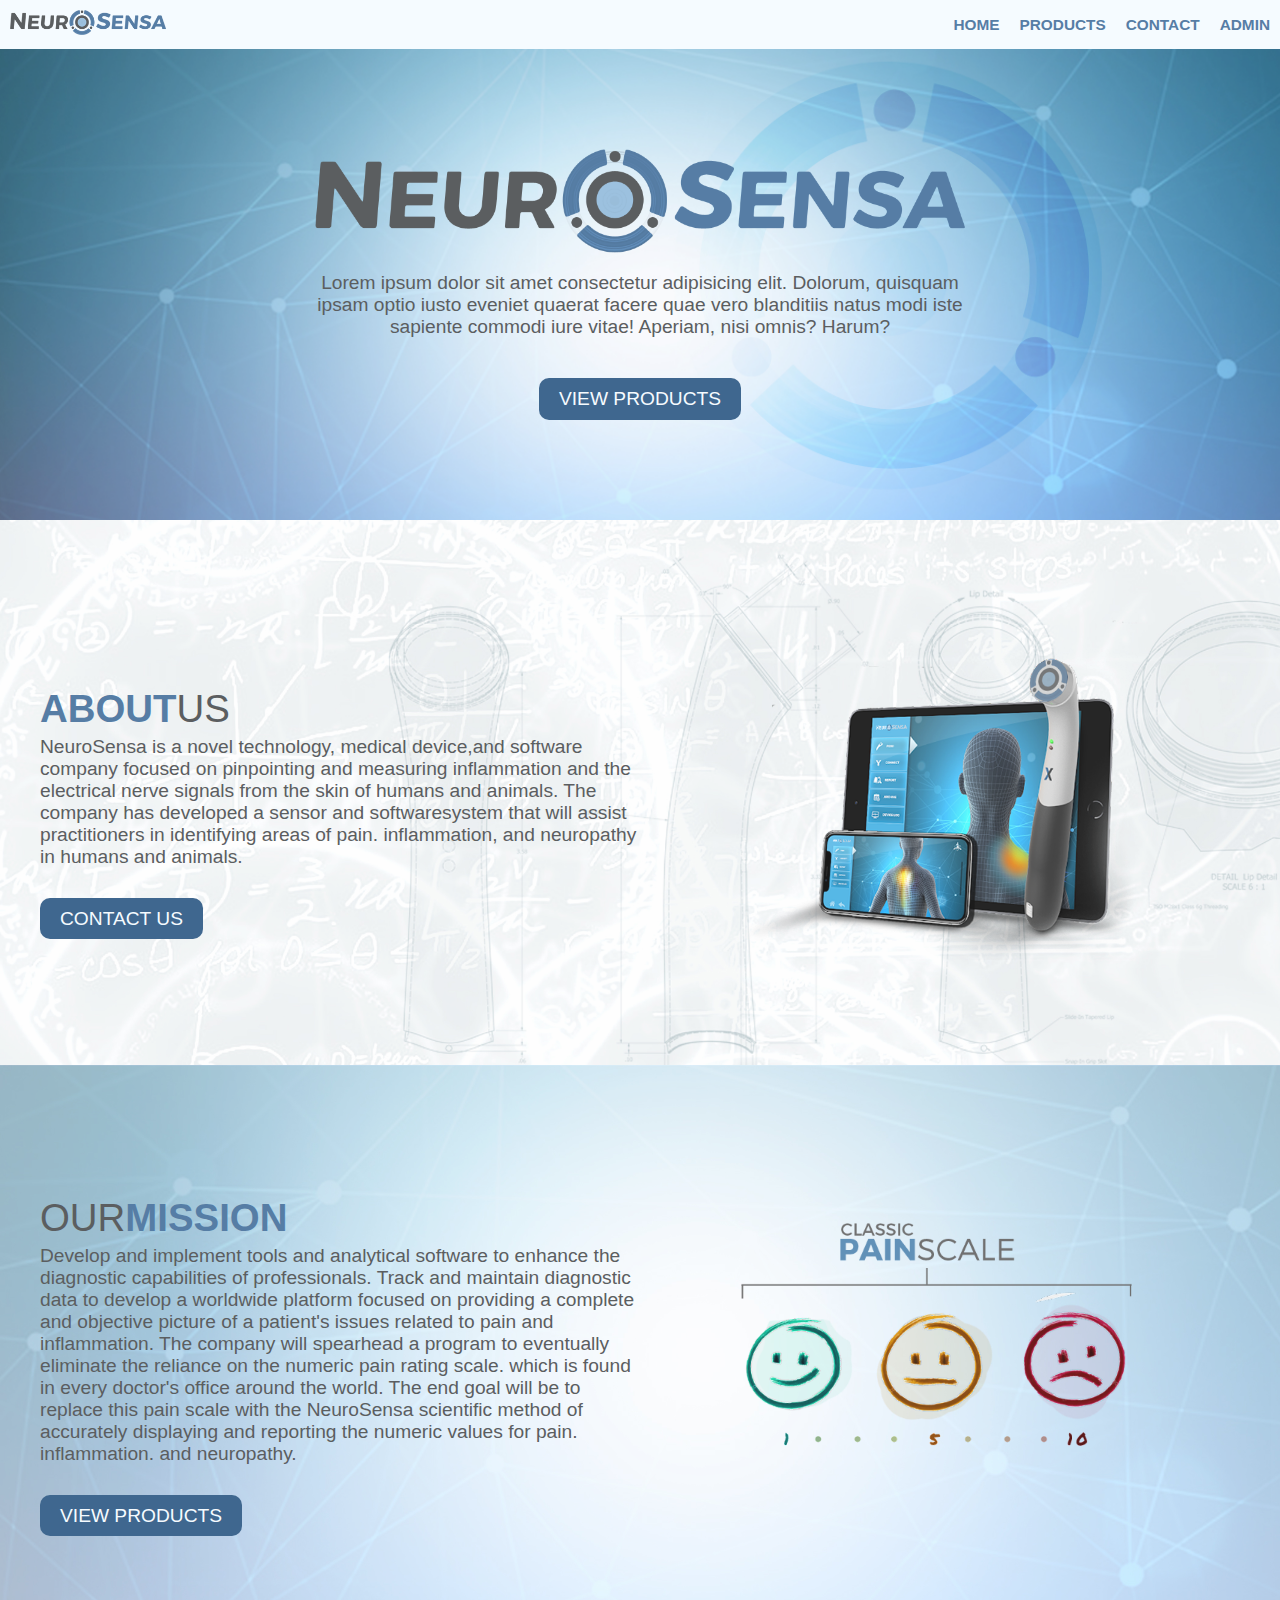
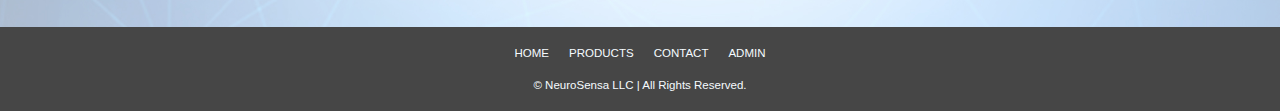
<file: index.html>
<!DOCTYPE html>
<html lang="en">

<head>
    <meta charset="UTF-8">
    <meta name="viewport" content="width=device-width, initial-scale=1.0">
    <title>NeuroSensa</title>
    <link rel="stylesheet" href="styles/main.css">
</head>

<body>

    <header>
        <div class="logo">
            <img src="images/NeuroSensa_Logo_Small.png" alt="NeuroSensa Logo Small">
        </div>
        <nav>
            <ul>
                <li><a href="index.html">home</a></li>
                <li><a href="products.html">products</a></li>
                <li><a href="contact.html">contact</a></li>
                <li><a href="#admin">admin</a></li>
            </ul>
        </nav>
    </header>

    <section id="home" class="section-hero">
        <div class="hero-content"> 
            <img src="images/NeuroSensa_Logo_M.png" alt="NeuroSensa Logo Medium"> 
            <p>Lorem ipsum dolor sit amet consectetur adipisicing elit. Dolorum, quisquam ipsam optio iusto eveniet quaerat facere quae vero blanditiis natus modi iste sapiente commodi iure vitae! 
                Aperiam, nisi omnis? Harum?
            </p>
            <a href="products.html" class="btn">View Products</a>
        </div>
    </section>

    <section id="about" class="section-about">
        <div class="about-content">
            <div class="about-text">
                <h2><span class="about-us-span">about</span>us</h2> 
                <p>NeuroSensa is a novel technology, medical device,and software company focused on pinpointing and measuring inflammation and the electrical nerve signals from the skin of 
                    humans and animals. The company has developed a sensor and softwaresystem that will assist practitioners in identifying areas of pain. inflammation, and neuropathy in humans and animals.</p>
                <a href="contact.html" class="btn">Contact Us</a>
            </div>
            <div class="about-image">
                <img src="images/devices_notext.png" alt="Device Image">
            </div>
        </div>
    </section>

    <section id="mission" class="section-mission">
        <div class="mission-content">
            <div class="mission-text">
                <h2>our<span class="mission-span">mission</span></h2> 
                <p>Develop and implement tools and analytical software to enhance the diagnostic capabilities of professionals. Track and maintain diagnostic data to develop a worldwide platform focused on 
                    providing a complete and objective picture of a patient's issues related to pain and inflammation. The company will spearhead a program to eventually eliminate the reliance on the numeric 
                    pain rating scale. which is found in every doctor's office around the world. The end goal will be to replace this pain scale with the NeuroSensa scientific method of accurately 
                    displaying and reporting the numeric values for pain. inflammation. and neuropathy.
                </p>
                <a href="products.html" class="btn">View Products</a>
            </div>
            <div class="mission-image">
                <img src="images/painscale.png" alt="Classic Painscale">
            </div>
        </div>
    </section>

    <footer>
        <nav>
            <ul>
                <li><a href="index.html">home</a></li>
                <li><a href="products.html">products</a></li>
                <li><a href="contact.html">contact</a></li>
                <li><a href="#admin">admin</a></li>
            </ul>
        </nav>
        <p>&copy; NeuroSensa LLC | All Rights Reserved.</p>
    </footer>

</body>
</html>
</file>
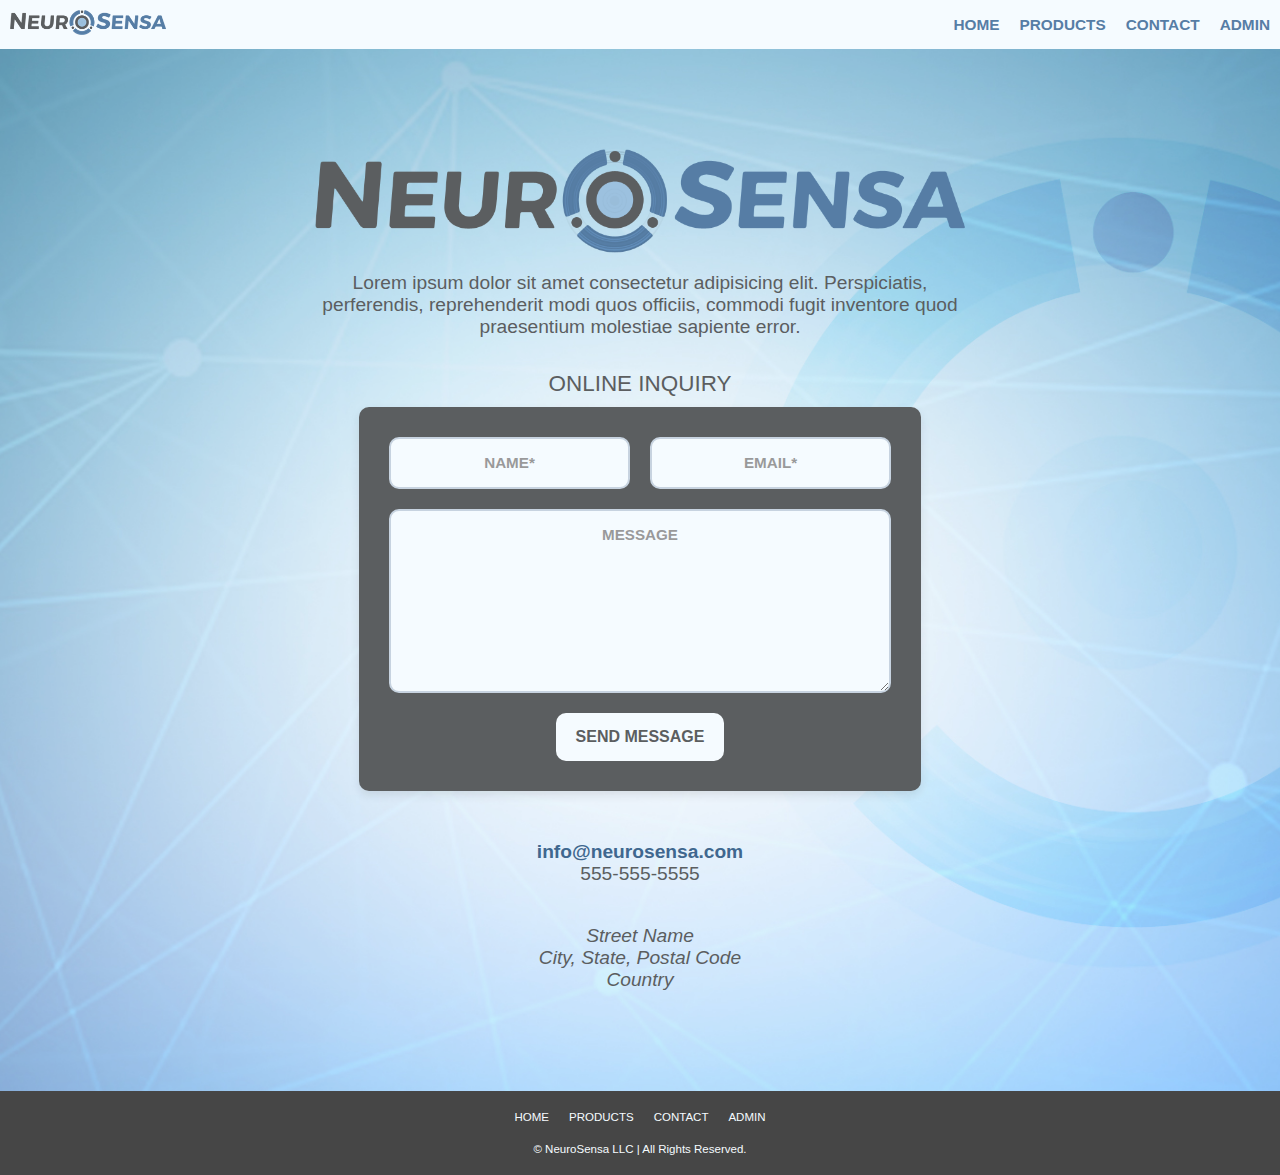
<file: contact.html>
<!DOCTYPE html>
<html lang="en">

<head>
    <meta charset="UTF-8">
    <meta name="viewport" content="width=device-width, initial-scale=1.0">
    <title>Contact Us - Medical Device Company</title>
    <link rel="stylesheet" href="styles/main.css">
    <script src="scripts/contact.js" defer></script>
</head>

<body>
    <header>
        <div class="logo">
            <img src="images/NeuroSensa_Logo_Small.png" alt="NeuroSensa Logo Small">
        </div>
        <nav>
            <ul>
                <li><a href="index.html">home</a></li>
                <li><a href="products.html">products</a></li>
                <li><a href="contact.html">contact</a></li>
                <li><a href="#admin">admin</a></li>
            </ul>
        </nav>
    </header>

    <section class="section-contact">
        <div class="contact-text">
            <img src="images/NeuroSensa_Logo_M.png" alt="NeuroSensa Logo Medium"> 
            <p>Lorem ipsum dolor sit amet consectetur adipisicing elit. Perspiciatis, perferendis, 
                reprehenderit modi quos officiis, commodi fugit inventore quod praesentium molestiae sapiente error.
            </p>
        <div>
        <div class= "contact-form"> 
            <h3>online inquiry</h3>
            <form id="contact-form">
                <div class="form-group">
                    <input type="text" id="name" name="name" placeholder="Name*" required>
                    <input type="email" id="email" name="email" placeholder="Email*" required>
                </div>
                <div class="form-group">
                    <textarea id="message" name="message" placeholder="Message" required></textarea>
                </div>
                <button type="submit">Send Message</button>
            </form>
        </div>
    <div class="contact-info">
        <a href="mailto:info@neurosensa.com">info@neurosensa.com</a>
        <p>555-555-5555</p>
        <address>
            Street Name<br>
            City, State, Postal Code<br>
            Country
        </address>
    <div>
    </section>

    <footer>
        <nav>
            <ul>
                <li><a href="index.html">home</a></li>
                <li><a href="products.html">products</a></li>
                <li><a href="contact.html">contact</a></li>
                <li><a href="#admin">admin</a></li>
            </ul>
        </nav>
        <p>&copy; NeuroSensa LLC | All Rights Reserved.</p>
    </footer>

</body>
</html>
</file>
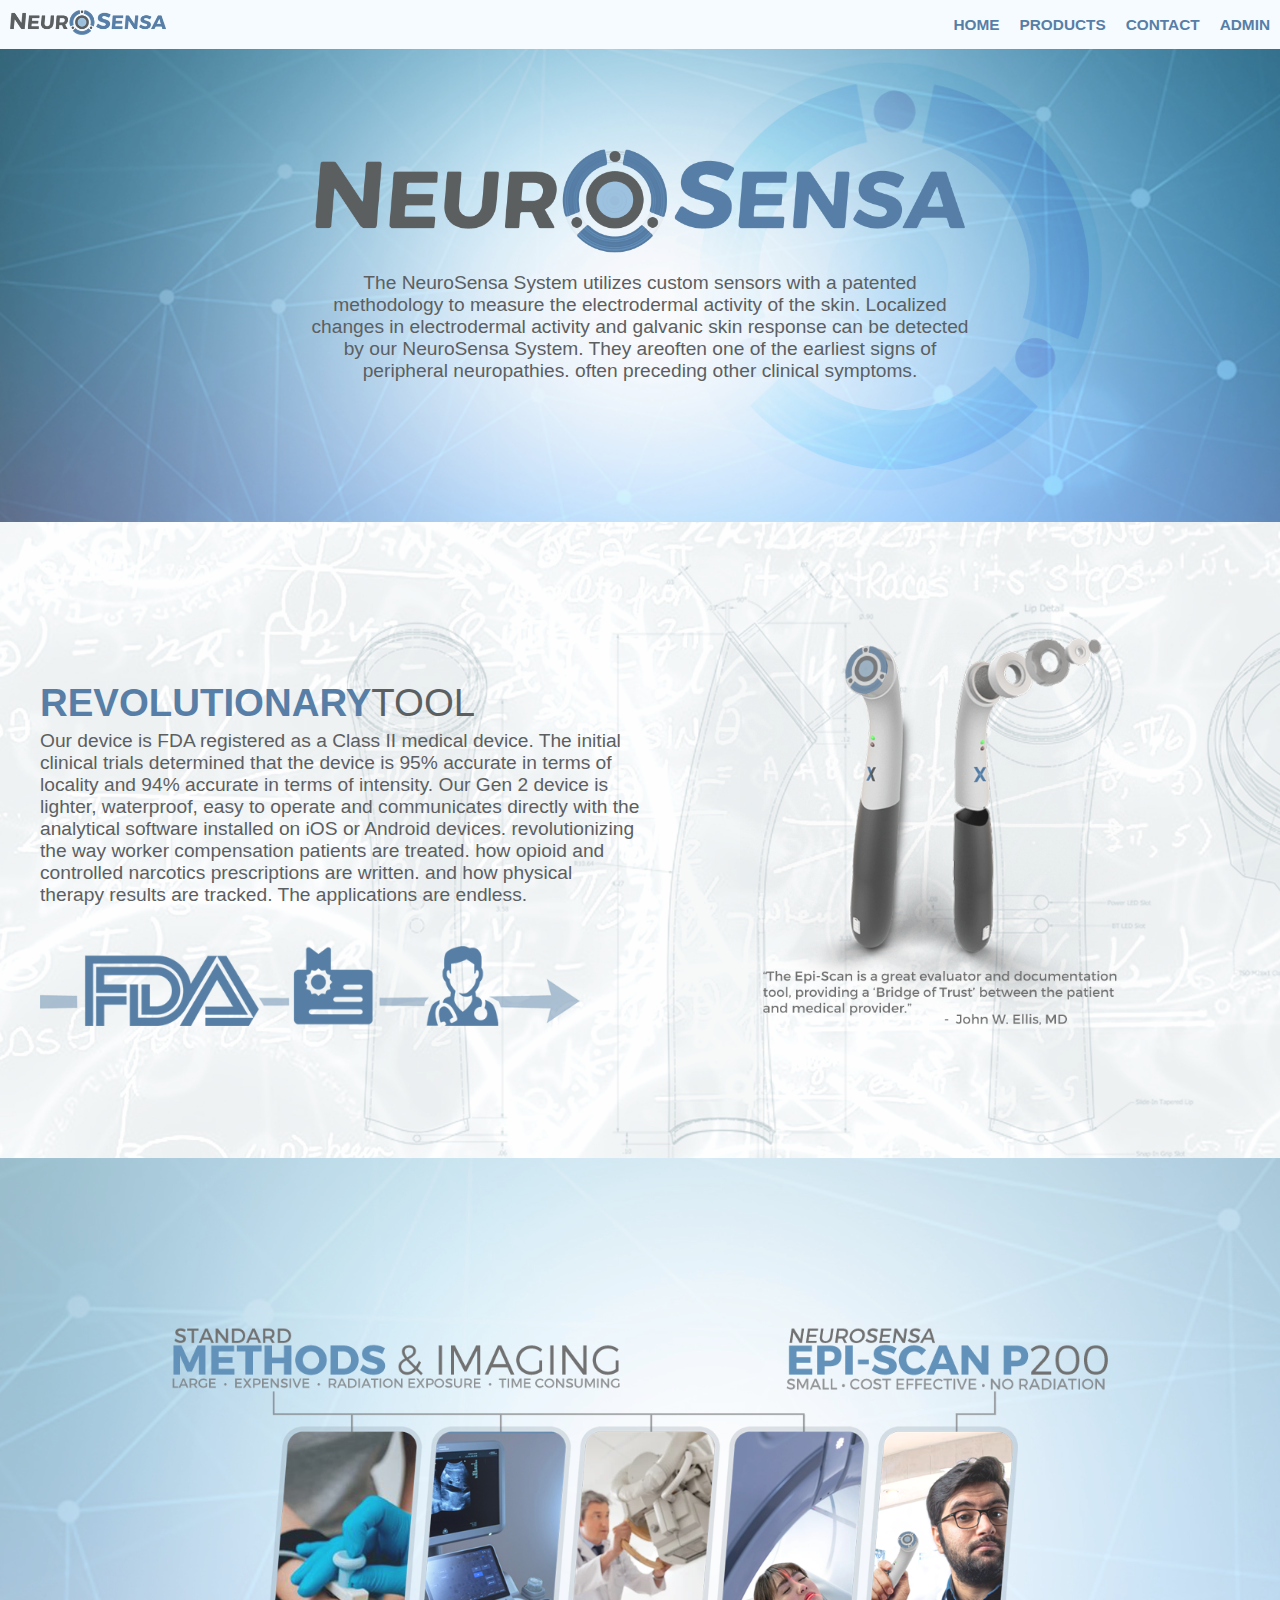
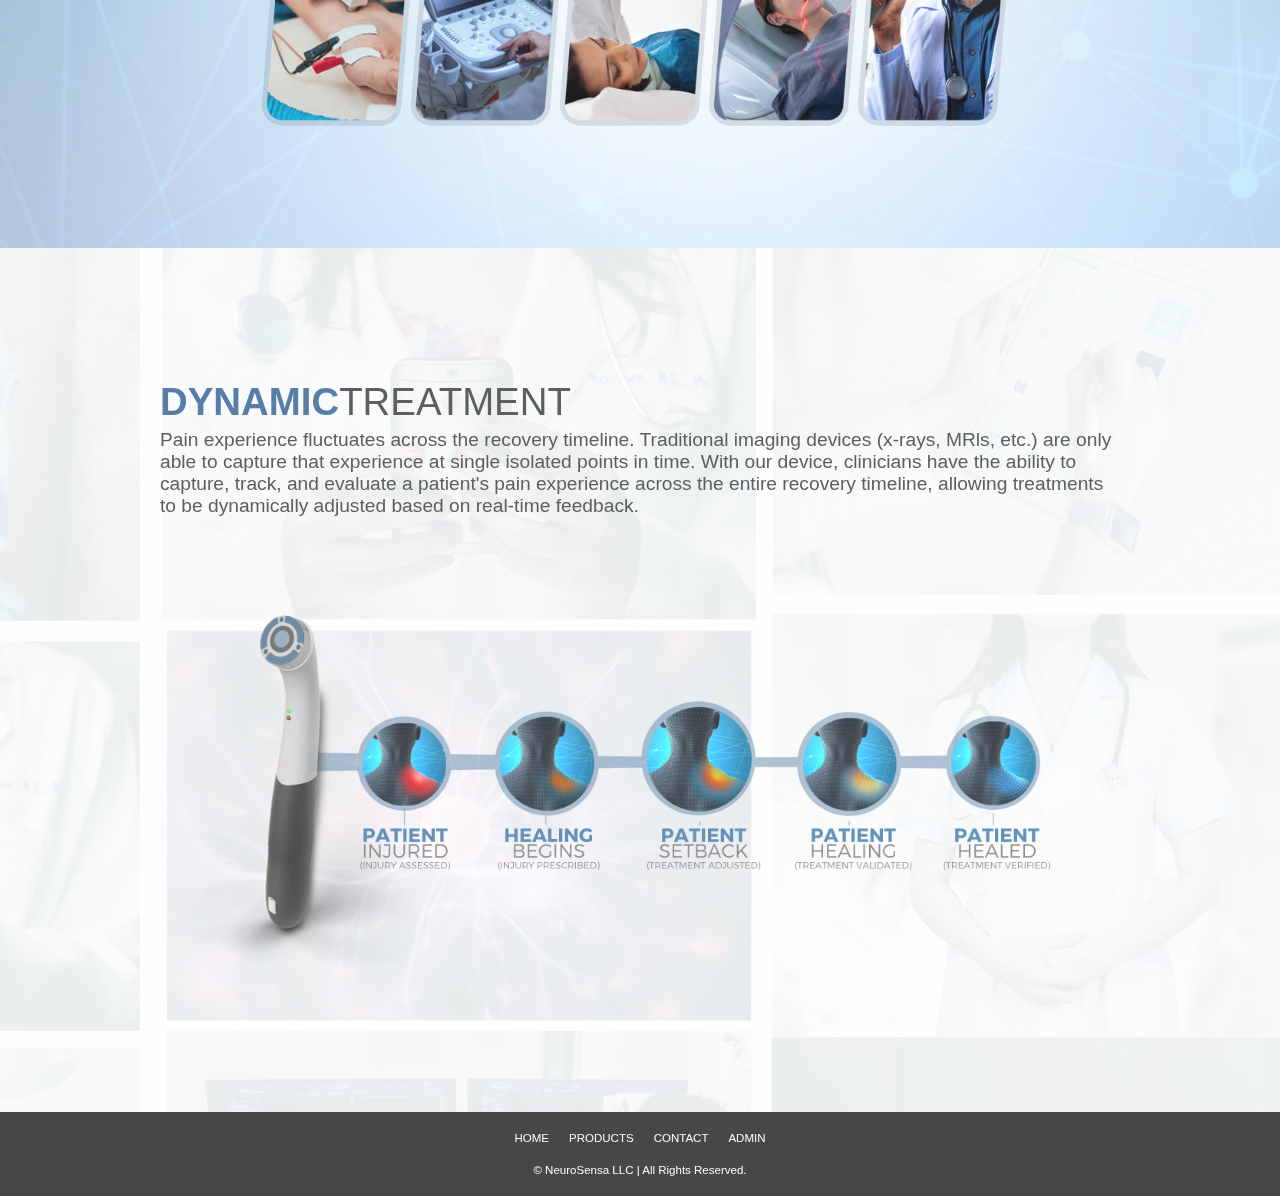
<file: products.html>
<!DOCTYPE html>
<html lang="en">
<head>
    <meta charset="UTF-8">
    <meta name="viewport" content="width=device-width, initial-scale=1.0">
    <title>NeuroSensa</title>
    <link rel="stylesheet" href="styles/main.css">
</head>

<body>

<header>
    <div class="logo">
        <img src="images/NeuroSensa_Logo_Small.png" alt="NeuroSensa Logo Small">
    </div>
    <nav>
        <ul>
            <li><a href="index.html">home</a></li>
            <li><a href="products.html">products</a></li>
            <li><a href="contact.html">contact</a></li>
            <li><a href="#admin">admin</a></li>
        </ul>
    </nav>
</header>

<section id="products" class="section-hero">
    <div class="hero-content"> 
        <img src="images/NeuroSensa_Logo_M.png" alt="NeuroSensa Logo Medium"> 
        <p>The NeuroSensa System utilizes custom sensors with a patented methodology to measure the electrodermal activity of the skin.
            Localized changes in electrodermal activity and galvanic skin response can be detected by our NeuroSensa System. They areoften one of the 
            earliest signs of peripheral neuropathies. often preceding other clinical symptoms.
        </p>
    </div>
</section>

<section id="revolutionary-tool" class="section-tool">
    <div class="tool-content">
        <div class="tool-text">
            <h2><span>revolutionary</span>tool</h2> 
            <p>Our device is FDA registered as a Class II medical device. The initial clinical trials determined that the device is 95%
                accurate in terms of locality and 94% accurate in terms of intensity. Our Gen 2 device is lighter, waterproof, easy to
                operate and communicates directly with the analytical software installed on iOS or Android devices. revolutionizing
                the way worker compensation patients are treated. how opioid and controlled narcotics prescriptions are written.
                and how physical therapy results are tracked. The applications are endless.</p>
                <img src="images/fda.png" alt="FDA image">
        </div>
        <div class="tool-images">
            <img src="images/design.png" alt="Device Image">
        </div>
    </div>
</section>

<section id="methods" class="section-methods">
    <div class = "methods-content">
        <img src="images/methods.png" alt="Different scanning methods">
    </div>
</section>

<section id="dynamic-treatement" class="section-treatment">
    <div class = "treatment-content">
        <div class="treatment-text">
            <h2><span>dynamic</span>treatment</h2> 
            <p>Pain experience fluctuates across the recovery timeline. Traditional imaging devices (x-rays, MRls, etc.) are only able to capture that experience at single
                isolated points in time. With our device, clinicians have the ability to capture, track, and evaluate a patient's pain experience across the entire recovery timeline,
                allowing treatments to be dynamically adjusted based on real-time feedback.
        </p>
        </div>
        <div class="treatment-image">
            <img src="images/timeline.png" alt="Device timeline">
        </div>
    </div>
</section>

<footer>
    <nav>
        <ul>
            <li><a href="index.html">home</a></li>
            <li><a href="products.html">products</a></li>
            <li><a href="contact.html">contact</a></li>
            <li><a href="#admin">admin</a></li>
        </ul>
    </nav>
    <p>&copy; NeuroSensa LLC | All Rights Reserved.</p>
</footer>

</body>
</html>
</file>
<file: styles/main.css>
/* GLOBAL CSS PROPERTIES */
body {
    font-family: 'Montserrat', sans-serif;
    margin: 0;
    padding: 0;
    color: #4A4D4F;
    font-weight: 300;
    font-size: 1.2em;
    opacity: 0.9;
}

/* Button design - standard*/
.btn {
    background-color: #2b5783;
    color: #f5fbff;
    padding: 10px 20px;
    text-decoration: none;
    border-radius: 10px;
    font-weight: normal;
}

/* For screen reduction purposes (reactivity)*/
img {
    max-width: 100%; 
    height: auto;
}

/* Section formatting */
section {
    background-size: cover;
    background-position: center;
    text-align: center;
    padding: 100px 20px;
}

/* Tag formatting */
a {
    text-transform: uppercase;
}

h1 {
    text-transform: uppercase;
}

h2 {
    text-transform: uppercase;
    font-size: 2em;
    font-weight: lighter;
    margin-bottom: 0%;
}

h3 {
    text-transform: uppercase;
    font-weight: lighter;
    margin-bottom: 0%;
}

span {
    color: #44709C;
    font-weight: bold;
}

/* Header */
header {
    background-color: #f5fbff;
    padding: 10px;
    display: flex;
    justify-content: space-between;
    align-items: center;
    font-size: 0.8em;
}

header .logo img {
    height: 25px;
}

/* Navigation bar */
nav ul {
    list-style: none;
    display: flex;
    margin: 0;
    padding: 0;
}

nav ul li {
    margin-left: 20px;
    font-weight: bold;
}

nav ul li a {
    color: #44709C ;
    text-decoration: none;
}

/* INTRO (HERO) SECTION */
.section-hero {
    background-image: url('../images/header.jpg');   
        }

.hero-content {
    display: flex;
    align-items: center;
    justify-content: center;
    max-width: 1200px;
    margin: 0 auto;
    flex-direction: column;
}

.section-hero p {
    margin-bottom: 40px;
    width: 55%;
    text-align: center; 
}

.section-hero img{
    width: 650px;
}

/* HOME - ABOUT US SECTION */
.section-about {
    background-image: url('../images/bg1.jpg'); /* Background image */
}

.about-content {
    display: flex;
    align-items: center;
    justify-content: center;
    max-width: 1200px;
    margin: 0 auto;
    gap: 0px;
}

.about-text {
    flex: 1;
    max-width: 50%;
    text-align: left;
}

.about-text p {
    margin-bottom: 40px;
    margin-top: 5px;
}

.about-image {
    flex: 1;
    max-width: 50%;
}

.about-image img {
    width: 400px;
    border-radius: 8px; /* For round styling */
}

/* HOME - MISSION SECTION */

.section-mission {
    background-image: url('../images/bg3.jpg');
}

.mission-content {
    display: flex;
    align-items: center;
    justify-content: center;
    max-width: 1200px;
    margin: 0 auto;
    gap: 0px;
    flex-direction: row;
}

.mission-text {
    flex: 1;
    max-width: 50%;
    text-align: left;
}

.mission-text p {
    margin-bottom: 40px;
    margin-top: 5px;
}

.mission-image {
    flex: 1;
    max-width: 50%;
}

.mission-image img {
    width: 450px;
    border-radius: 8px; /* For round styling */
}

/* Foooter */
footer {
    background-color: #333;
    color: #f5fbff;
    text-align: center;
    padding: 20px;
    font-size: 0.6em;
}

footer nav ul {
    list-style: none;
    display: flex;
    justify-content: center;
    padding: 0;
    margin-bottom: 20px;
}

footer nav ul li {
    margin: 0 10px;
}

footer nav ul li a {
    color: #f5fbff;
    text-decoration: none;
    font-weight: 300;
}

footer p {
    margin: 0;
}

/*  PRODUCTS - REVOLUTIONARY TOOL */

.section-tool {
    background-image: url('../images/bg1.jpg'); /* Background image */
}

.tool-content {
    display: flex;
    align-items: center;
    justify-content: center;
    max-width: 1200px;
    margin: 0 auto;
    gap: 0px;
}

.tool-text {
    flex: 1;
    max-width: 50%;
    text-align: left;
}


.tool-text p {
    margin-bottom: 40px;
    margin-top: 5px;
}

.tool-text img {
    width: 90%;
}


.tool-images {
    flex: 1;
    max-width: 50%;
}

.tool-images img {
    width: 400px;
    border-radius: 8px;
}

/*  PRODUCTS - METHODS */

.section-methods {
    background-image: url('../images/bg3.jpg'); /* Background image */
}

.methods-content {
    display: flex;
    align-items: center;
    justify-content: center;
    max-width: 1200px;
    margin: 0 auto;
    gap: 0px;
}

.methods-content img {
    width: 80%;
    border-radius: 8px;
}

/*  PRODUCTS - TREATMENT */

.section-treatment {
    background-image: url('../images/bg2.jpg'); /* Background image */
}

.treatment-content {
    display: flex;
    align-items: center;
    justify-content: center;
    max-width: 1200px;
    margin: 0 auto;
    gap: 0px;
    flex-direction: column;
}

.treatment-text {
    flex: 1;
    max-width: 80%;
    text-align: left;

}
.treatment-text p{
    margin-top: 5px;
    margin-bottom: 0px;
}

.treatment-image {
    width: 80%;
}

/*  CONTACT PAGE */

/* Contact form details */

.section-contact {
    background-image: url('../images/header.jpg');  
}

/* Upper text */
.contact-text{
    display: flex;
    align-items: center;
    justify-content: center;
    max-width: 1200px;
    margin: 0 auto;
    flex-direction: column; 
}

.contact-text p {
    margin-bottom: 40px;
    width: 55%;
    text-align: center; 
    margin-bottom: 10px;
}

.contact-text img{
    width: 650px;
}

/* Form */
#contact-form {
    max-width: 600px;
    margin: 0 auto;
    background-color: #4A4D4F ; /* Light background with some transparency */
    padding: 30px;
    border-radius: 10px;
    box-shadow: 0px 4px 10px rgba(0, 0, 0, 0.1);
}

.contact-form h3 {
    margin-bottom: 10px;
    font-weight: bolder ;
}

.form-group {
    display: flex;
    flex-wrap: wrap;
    gap: 20px;
    margin-bottom: 20px;
}

.form-group input,
.form-group textarea {
    flex: 1;
    padding: 15px;
    font-size: 16px;
    border: 2px solid #c1cfdd;
    border-radius: 10px;
    background-color: #F5FBFF;
    color: #4A4D4F;
}

::placeholder {
    font-family: 'Montserrat', sans-serif;
    text-align: center;
    text-transform: uppercase;
    font-size: 0.95em;
    opacity: 0.8;
    font-weight: 600;

}

.form-group input {
    max-width: 48%; /* Ensure that the two input fields are side by side */
}

.form-group textarea {
    width: 100%;
    height: 150px;
}


#contact-form button {
    background-color: #F5FBFF;
    color: #4A4D4F;
    padding: 15px 20px;
    border: none;
    border-radius: 10px;
    font-size: 16px;
    cursor: pointer;
    transition: color 0.3s ease;
    transition: backgorund-color 0.3s ease;
    font-weight: 600;
    text-transform: uppercase;
}

#contact-form button:hover {
    color: #2b5783;
    background-color: #b3cee9;
}


/* Adress */
.contact-info{
    display: flex;
    align-items: center;
    justify-content: center;
    max-width: 1200px;
    margin: 0 auto;
    flex-direction: column; 
    margin-top: 50px;
    gap: 0px;
}

.contact-info a {
    text-transform: lowercase;
    color: #2b5783;
    font-weight: 600;
    text-decoration: none;
}

.contact-info p {
    margin-top: 0px;
    margin-bottom: 40px;
    
}
</file>
